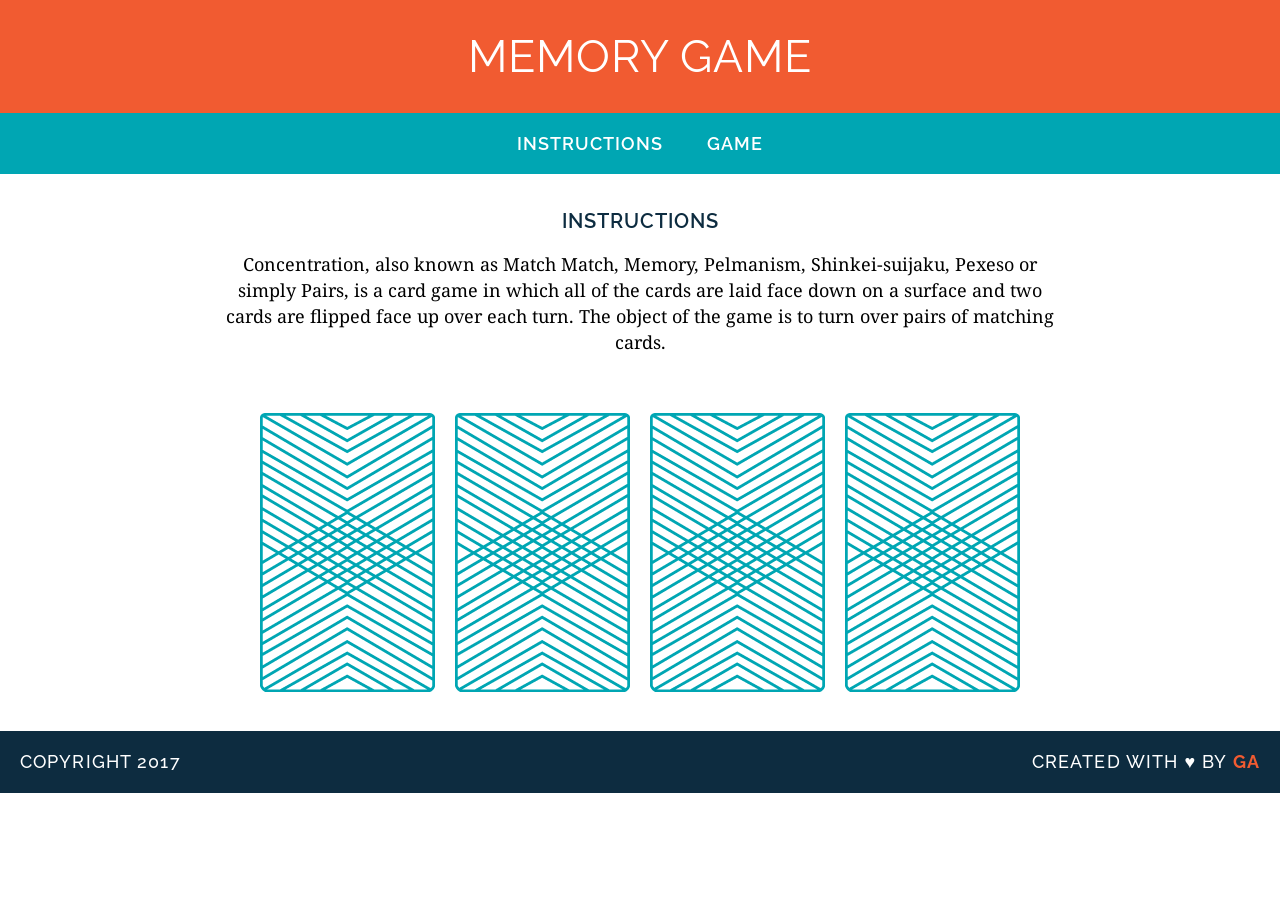
<file: index.html>
<!DOCTYPE html>
<html>
<head>
	<title>Memory Card Game</title>

	<link href="css/style.css" rel="stylesheet" type="text/css">

	<link href="https://fonts.googleapis.com/css?family=Droid+Serif|Raleway:400,500,600,700" rel="stylesheet">

	</head>

<body>

	<header>
	<h1>Memory Game</h1>
	</header>

	<nav>
	<a href="#">Instructions</a>
	<a href="#">Game</a>
	</nav>

	<main>
	<h2>Instructions</h2>
	<p>Concentration, also known as Match Match, Memory, Pelmanism, Shinkei-suijaku, Pexeso or simply Pairs, is a card game in which all of the cards are laid face down on a surface and two cards are flipped face up over each turn. The object of the game is to turn over pairs of matching cards.</p>

	<div>
		<img src="images/images/back.png" alt="Queen of Diamonds">
		<img src="images/images/back.png" alt="Queen of Hearts">
		<img src="images/images/back.png" alt="King of Diamonds">
		<img src="images/images/back.png" alt="King of Hearts">
	</div>
	</main>


	<!--<h3>About Memory Game</h3>
		<p>Memory Game is fun and challenging at the same time. It develops white matter in your brain and actually makes you smarter!</p>


		<a href="#">Facebook</a>
		<a href="#">Twitter</a>
	-->
	<footer>
		<p class="copyright">Copyright 2017</p>
		<p class="message">Created with &hearts; by <span class="name">GA</span></p>
		<p class="clearfix">
	</footer>

	<script src="js/main.js"></script>
	
</body>
</html>
</file>
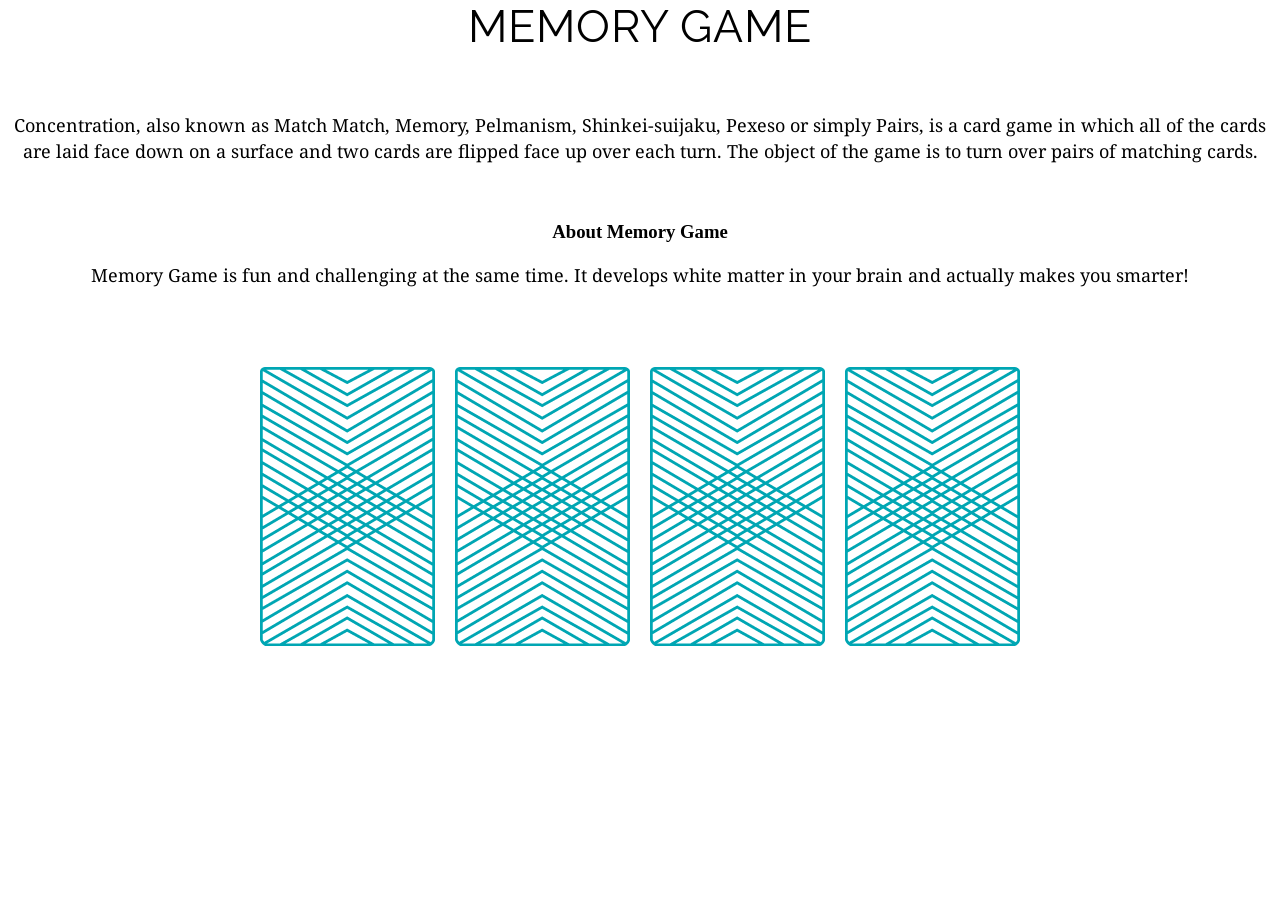
<file: index full.html>
<!DOCTYPE html>
<html>
<head>
	<title>Memory Card Game</title>

	<link href="https://fonts.googleapis.com/css?family=Droid+Serif|Raleway:400,500,600,700" rel="stylesheet">

	<link href="css/style.css" rel="stylesheet" type="text/css">
</head>
<body>
	<h1>Memory Game</h1>

	<h2><a href="#"Instructions></a></h2>
	<p>Concentration, also known as Match Match, Memory, Pelmanism, Shinkei-suijaku, Pexeso or simply Pairs, is a card game in which all of the cards are laid face down on a surface and two cards are flipped face up over each turn. The object of the game is to turn over pairs of matching cards.</p>
	<a href="#">Game</a>
	<h3>About Memory Game</h3>
	<p>Memory Game is fun and challenging at the same time. It develops white matter in your brain and actually makes you smarter!</p>
	<a href="#">Facebook</a>
	<a href="#">Twitter</a>
<div>
	<img src="images/images/back.png" alt="Queen of Diamonds">
	<img src="images/images/back.png" alt="Queen of Hearts">
	<img src="images/images/back.png" alt="King of Diamonds">
	<img src="images/images/back.png" alt="King of Hearts">
</div>
</body>
</html>
</file>
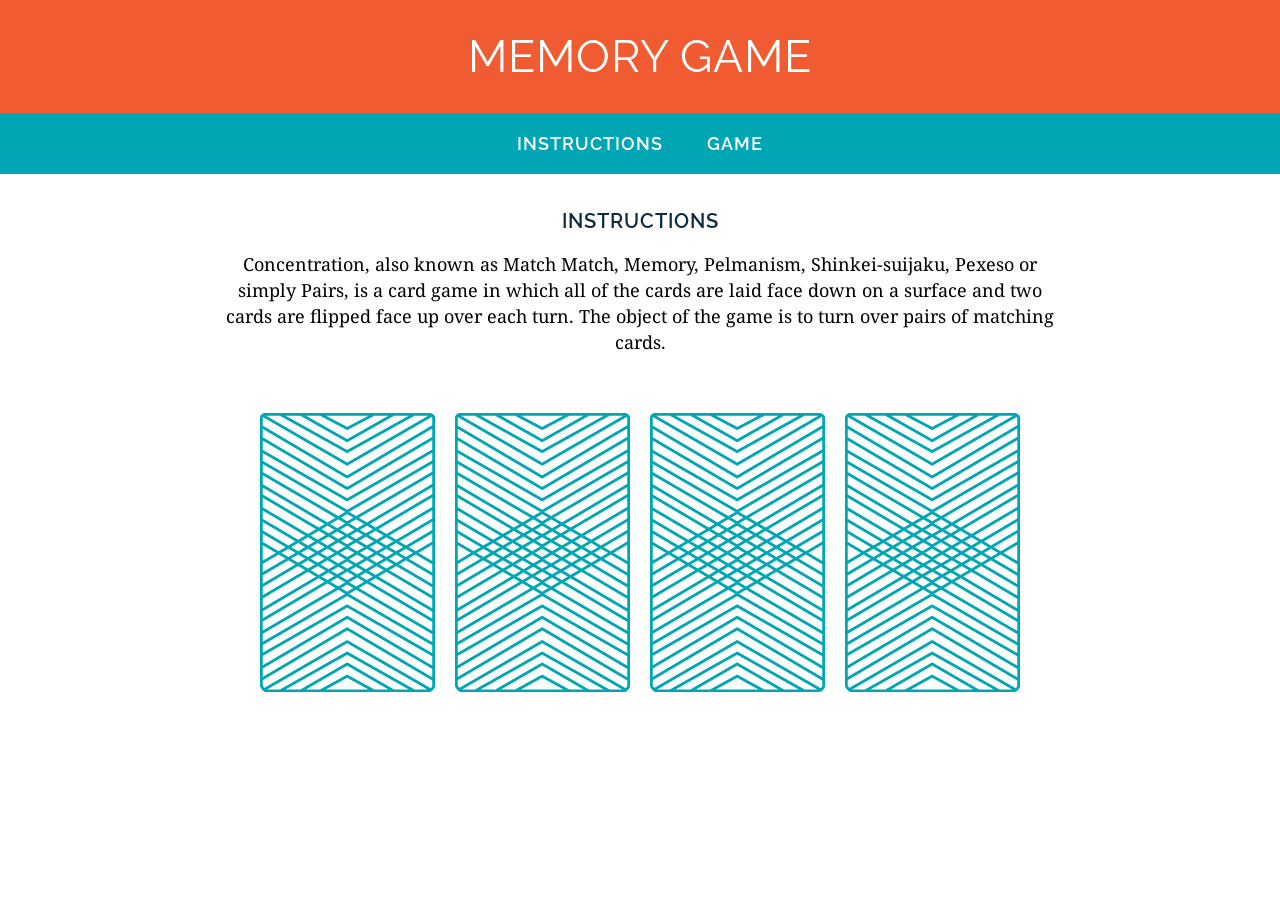
<file: index retry.html>
<!DOCTYPE html>
<html>
<head>
	<title>Memory Card Game</title>

	<link href="css/style.css" rel="stylesheet" type="text/css">

	<link href="https://fonts.googleapis.com/css?family=Droid+Serif|Raleway:400,500,600,700" rel="stylesheet">

	</head>

<body>

	<header>
	<h1>Memory Game</h1>
	</header>

	<nav>
	<a href="#">Instructions</a>
	<a href="#">Game</a>
	</nav>

	<main>
	<h2>Instructions</h2>
	<p>Concentration, also known as Match Match, Memory, Pelmanism, Shinkei-suijaku, Pexeso or simply Pairs, is a card game in which all of the cards are laid face down on a surface and two cards are flipped face up over each turn. The object of the game is to turn over pairs of matching cards.</p>

	<div>
		<img src="images/images/back.png" alt="Queen of Diamonds">
		<img src="images/images/back.png" alt="Queen of Hearts">
		<img src="images/images/back.png" alt="King of Diamonds">
		<img src="images/images/back.png" alt="King of Hearts">
	</div>
	</main>

	<!--<h3>About Memory Game</h3>
		<p>Memory Game is fun and challenging at the same time. It develops white matter in your brain and actually makes you smarter!</p>


		<a href="#">Facebook</a>
		<a href="#">Twitter</a>
	-->
	
<script src="js/main.js"></script>
</body>
</html>
</file>
<file: css/style.css>
header {
	background-color:#F15B31;
	color: #FFFFFF;
	padding: 30px 20px;
}

main {
	width: 850px;
	margin: 35px auto;
}

body {
	text-align: center;
	text-decoration: none;
	margin: 0;
}

nav {
	background-color: #00A6B3;
	font: #FFFFFF;
	padding: 20px 0;
}

h1 {
	font-family: "Raleway", sans-serif;
	letter-spacing: 1px;
	font-weight: 400;
	font-size: 45px;
	text-transform: uppercase;
	margin: 0;
}

h2 {
	font-family: "Raleway", sans-serif;
	color: #0D2C40;
	letter-spacing: 1px;
	font-weight: 600;
	font-size: 20px;
	text-transform: uppercase;
}

a {
	font-family: "Raleway", sans-serif;
	color: #FFFFFF;
	letter-spacing: 1px;
	font-weight: 600;
	font-size: 18px;
	text-transform: uppercase;
	text-decoration: none;
	margin: 0 20px;
	border-bottom: 2px solid transparent;
}

a:hover {
	border-color: white;
}

p {
	font-family: "Droid Serif", sans-serif;
	line-height: 26px;
	font-size: 18px;
}

img {
	margin: 40px 8px 0 8px;
}

footer {
	text-transform: uppercase;
	padding: 0 20px;
	background-color: #0D2C40;
	color: white;
	font-size: 14px;
	letter-spacing: .08em;
	font-weight: 500;
}

.copyright {
	font-family: "Raleway", sans-serif;
	float: left;
}

.message {
	font-family: "Raleway", sans-serif;
	float: right;
}

.clearfix:after {
visibility: hidden;
display: block;
content: " ";
clear: both;
height: 0;
font-size: 0;
}

.name {
	color: #F15B31;
	font-weight: 700;
}
</file>
